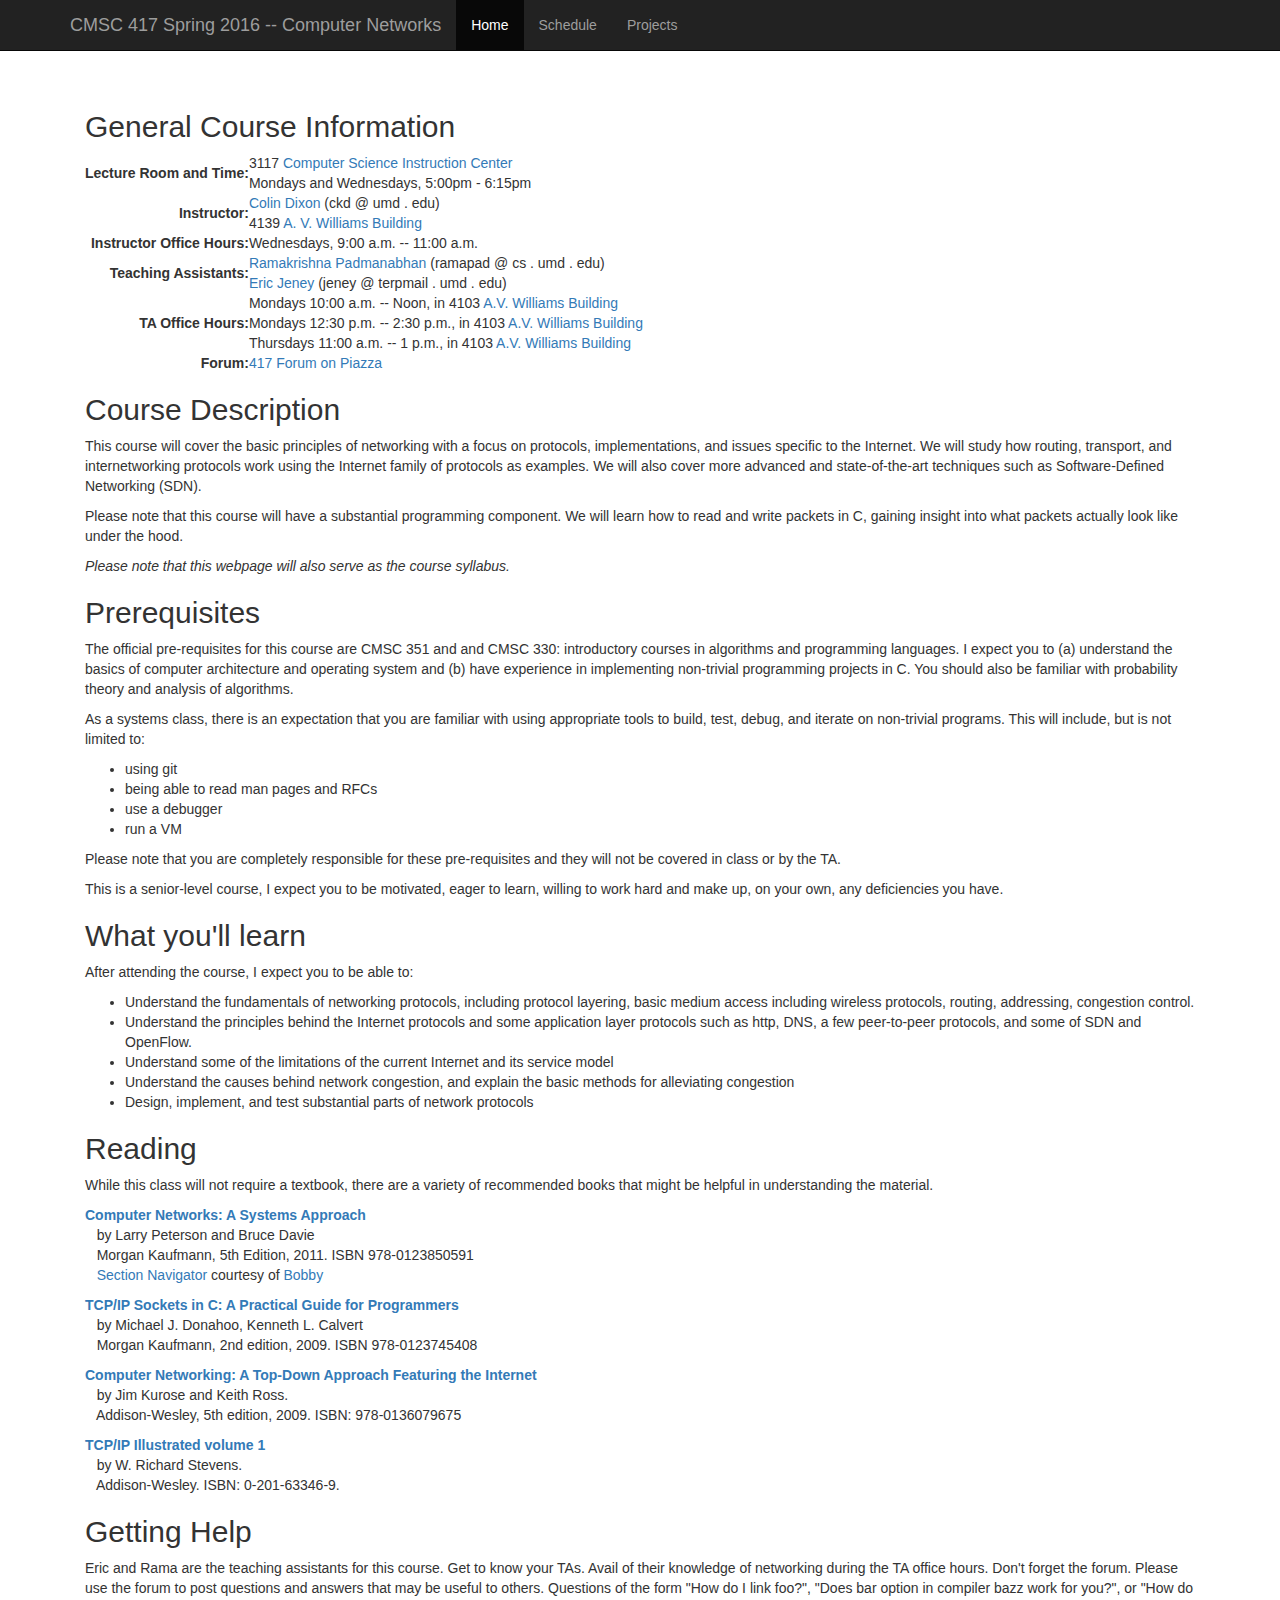
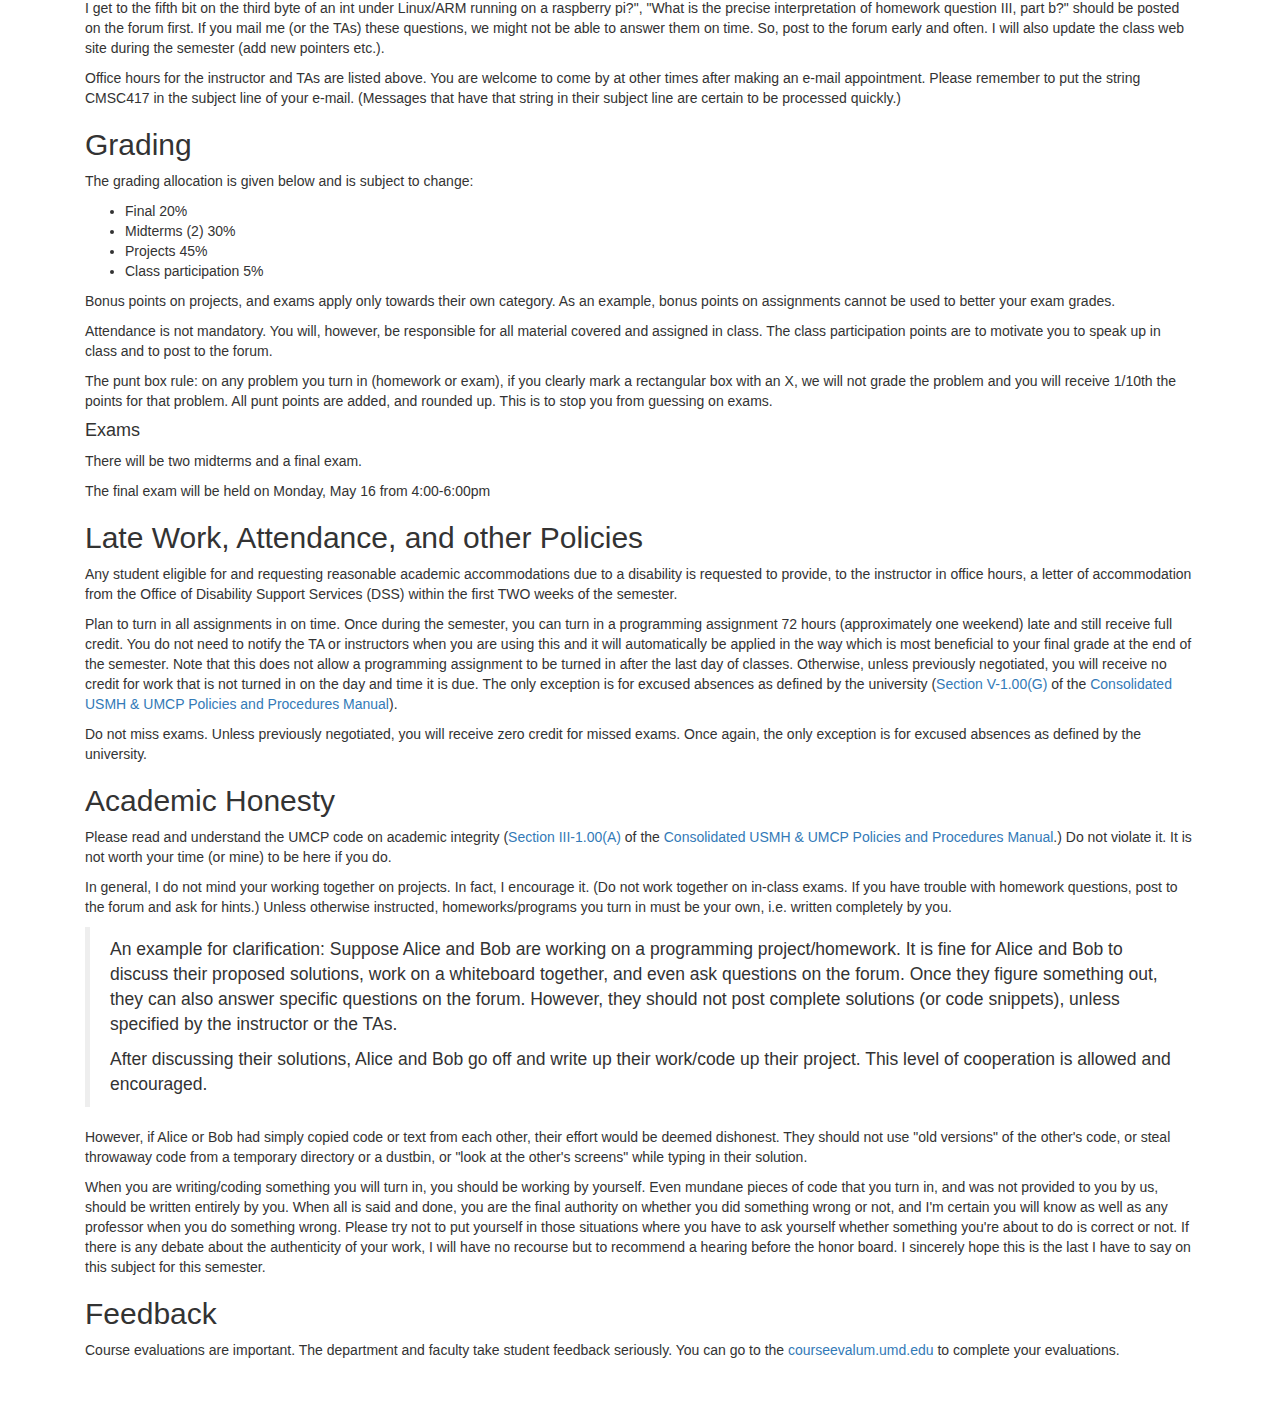
<file: index.html>
<!DOCTYPE html>
<html lang="en">
	<head>
		<meta charset="utf-8">
		<meta http-equiv="X-UA-Compatible" content="IE=edge">
		<meta name="viewport" content="width=device-width, initial-scale=1">
		<!-- The above 3 meta tags *must* come first in the head; any other head content must come *after* these tags -->

		<title>CMSC417 Spring 2016</title>

		<!-- Bootstrap core CSS -->
		<link href="./css/bootstrap.min.css" rel="stylesheet">
		<!-- IE10 viewport hack for Surface/desktop Windows 8 bug -->
		<!-- <link href="./css/ie10-viewport-bug-workaround.css" rel="stylesheet"> -->
		<!-- Custom styles for this template -->
		<link href="cmsc417.css" rel="stylesheet">

		<!-- HTML5 shim and Respond.js for IE8 support of HTML5 elements and media queries -->
		<!--[if lt IE 9]>
			<script src="https://oss.maxcdn.com/html5shiv/3.7.2/html5shiv.min.js"></script>
			<script src="https://oss.maxcdn.com/respond/1.4.2/respond.min.js"></script>
		<![endif]-->
	</head>

	<body>

		<nav class="navbar navbar-inverse navbar-fixed-top">
			<div class="container">
				<div class="navbar-header">
					<button type="button" class="navbar-toggle collapsed" data-toggle="collapse" data-target="#navbar" aria-expanded="false" aria-controls="navbar">
						<span class="sr-only">Toggle navigation</span>
						<span class="icon-bar"></span>
						<span class="icon-bar"></span>
						<span class="icon-bar"></span>
					</button>
					<a class="navbar-brand" href="index.html">CMSC 417 Spring 2016 -- Computer Networks</a>
				</div>
				<div id="navbar" class="collapse navbar-collapse">
					<ul class="nav navbar-nav">
						<li class="active"><a href="index.html">Home</a></li>
						<li><a href="schedule.html">Schedule</a></li>
						<li><a href="projects.html">Projects</a></li>
					</ul>
				</div><!--/.nav-collapse -->
			</div>
		</nav>


		<div class="container">
			<div class="cmsc417">


				<h2>
					General Course Information
				</h2>
				<table>
					<tr>
						<td style="text-align: right"><b>Lecture Room and Time:</b></td>
						<td>
							3117 <a href="http://www.inform.umd.edu/CampusInfo/Facilities/Buildings/CSI/">Computer Science Instruction Center</a><br/>
							Mondays and Wednesdays, 5:00pm - 6:15pm
						</td>
					</tr>

					<tr>
						<td style="text-align: right"><b>Instructor:</b></td>
						<td>
							<a href="http://colindixon.com/">Colin Dixon</a> (ckd @ umd . edu)<br>
							4139 <a href="http://www.inform.umd.edu/CampusInfo/Facilities/Buildings/AVW">A. V. Williams Building</a>
						</td>
					</tr>

					<tr>
						<td style="text-align: right"><b>Instructor Office Hours:</b></td>
						<td>Wednesdays, 9:00 a.m. -- 11:00 a.m.</td>
					</tr>

					<tr>
						<td style="text-align: right"><b>Teaching Assistants:</b></td>
						<td>
							<a href="http://www.cs.umd.edu/~ramapad">Ramakrishna Padmanabhan</a>	(ramapad @ cs . umd . edu)<br/>
							<a href="http://ericjeney.com">Eric Jeney</a> (jeney @ terpmail . umd . edu)
						</td>
					</tr>

					<tr>
						<td style="text-align: right"><b>TA Office Hours:</b></td>
						<td>
							Mondays 10:00 a.m. -- Noon, in 4103	 <a href="http://www.inform.umd.edu/CampusInfo/Facilities/Buildings/AVW">A.V. Williams Building</a><br/>
							Mondays 12:30 p.m. -- 2:30 p.m., in 4103	<a href="http://www.inform.umd.edu/CampusInfo/Facilities/Buildings/AVW">A.V. Williams Building</a><br/>
							Thursdays 11:00 a.m. -- 1 p.m., in 4103	 <a href="http://www.inform.umd.edu/CampusInfo/Facilities/Buildings/AVW">A.V. Williams Building</a>
						</td>
					</tr>

					<tr>
						<td style="text-align: right"><b>Forum:</b></td>
						<td><a href="https://piazza.com/class/ije0pijfqvb5g0">417 Forum on Piazza</a></td>
					</tr>
				</table>


				<h2>
					Course Description
				</h2>
				<p>This course will cover the basic principles of networking with a focus on protocols, implementations, and issues specific to the Internet. We will study how routing, transport, and internetworking protocols work using the Internet family of protocols as examples. We will also cover more advanced and state-of-the-art techniques such as Software-Defined Networking (SDN).</p>
				<p>Please note that this course will have a substantial programming component. We will learn how to read and write packets in C, gaining insight into what packets actually look like under the hood.</p>
				<p><i>Please note that this webpage will also serve as the course syllabus.</i></p>


				<h2>
					Prerequisites
				</h2>
				<p>The official pre-requisites for this course are CMSC 351 and and CMSC 330: introductory courses in algorithms and programming languages. I expect you to (a) understand the basics of computer architecture and operating system and (b) have experience in implementing non-trivial programming projects in C. You should also be familiar with probability theory and analysis of algorithms.</p>
				<p>As a systems class, there is an expectation that you are familiar with using appropriate tools to build, test, debug, and iterate on non-trivial programs. This will include, but is not limited to:</p>
				<ul>
					<li> using git
					<li> being able to read man pages and RFCs
					<li> use a debugger
					<li> run a VM
				</ul>
				<p>Please note that you are completely responsible for these pre-requisites and they will not be covered in class or by the TA.</p>
				<p>This is a senior-level course, I expect you to be motivated, eager to learn, willing to work hard and make up, on your own, any deficiencies you have.</p>


				<h2>What you'll learn</h2>
				<p>After attending the course, I expect you to be able to:<p>
				<ul>
					<li> Understand the fundamentals of networking protocols, including protocol layering, basic medium access including wireless protocols, routing, addressing, congestion control.
					<li> Understand the principles behind the Internet protocols and some application layer protocols such as http, DNS, a few peer-to-peer protocols, and some of SDN and OpenFlow.
					<li> Understand some of the limitations of the current Internet and its service model
					<li> Understand the causes behind network congestion, and explain the basic methods for alleviating congestion
					<li> Design, implement, and test substantial parts of network protocols
				</ul>


				<h2>
					Reading
				</h2>
				<p>While this class will not require a textbook, there are a variety of recommended books that might be helpful in understanding the material.</p>
				<p><b><a href="http://mkp.com/computer-networks">
				Computer Networks: A Systems Approach</a></b>
					<br>&nbsp;&nbsp; by Larry Peterson and Bruce Davie
					<br>&nbsp;&nbsp; Morgan Kaufmann, 5th Edition, 2011. ISBN 978-0123850591
					<br>&nbsp;&nbsp; <a href="pdf/peterson-davie-chapters.pdf">Section Navigator</a> courtesy of <a href="https://www.cs.umd.edu/~bobby/">Bobby</a>
				</p>
				<p><b><a href="http://cs.baylor.edu/~donahoo/practical/CSockets/">
				TCP/IP Sockets in C: A Practical Guide for Programmers
					</a></b>
					<br>&nbsp;&nbsp; by Michael J. Donahoo, Kenneth L. Calvert
					<br>&nbsp;&nbsp; Morgan Kaufmann,	 2nd edition, 2009. ISBN 978-0123745408
				</p>
				<p><b><a href="http://www.pearsonhighered.com/educator/academic/product/0,3110,0136079679,00.html">
				Computer Networking: A Top-Down Approach Featuring the Internet
					</a></b>
					<br>&nbsp;&nbsp; by Jim Kurose and Keith Ross.
					<br>&nbsp;&nbsp; Addison-Wesley, 5th edition, 2009. ISBN: 978-0136079675
				</p>
				<p><b><a href="http://www.pearsonhighered.com/educator/product/TCPIP-Illustrated-Volume-1-The-Protocols/9780321336316.page">
				TCP/IP Illustrated volume 1
					</a></b>
					<br>&nbsp;&nbsp; by W. Richard Stevens.
					<br>&nbsp;&nbsp; Addison-Wesley. ISBN: 0-201-63346-9.
				</p>


				<h2>Getting Help</h2>
				<p>Eric and Rama are the teaching assistants for this course. Get to know your TAs. Avail of their knowledge of networking during the TA office hours. Don't forget the forum. Please use the forum to post questions and answers that may be useful to others. Questions of the form "How do I link foo?", "Does bar option in compiler bazz work for you?", or "How do I get to the fifth bit on the third byte of an int under Linux/ARM running on a raspberry pi?", "What is the precise interpretation of homework question III, part b?" should be posted on the forum first. If you mail me (or the TAs) these questions, we might not be able to answer them on time. So, post to the forum early and often. I will also update the class web site during the semester (add new pointers etc.).</p>

				<p>Office hours for the instructor and TAs are listed above. You are welcome to come by at other times after making an e-mail appointment. Please remember to put the string CMSC417 in the subject line of your e-mail. (Messages that have that string in their subject line are certain to be processed quickly.)</p>


				<h2>Grading</h2>
				<p>The grading allocation is given below and is subject to change:</p>
				<ul>
					<li> Final 20%
					<li> Midterms (2) 30%
					<li> Projects 45%
					<li> Class participation 5%
				</ul>
				<p>Bonus points on projects, and exams apply only towards their own category. As an example, bonus points on assignments cannot be used to better your exam grades.</p>
				<p>Attendance is not mandatory. You will, however, be responsible for all material covered and assigned in class. The class participation points are to motivate you to speak up in class and to post to the forum.</p>
				<p>The punt box rule: on any problem you turn in (homework or exam), if you clearly mark a rectangular box with an X, we will not grade the problem and you will receive 1/10th the points for that problem. All punt points are added, and rounded up. This is to stop you from guessing on exams.</p>
				<h4>Exams</h4>
				<p>There will be two midterms and a final exam.<p>
				<p>The final exam will be held on Monday, May 16 from 4:00-6:00pm</p>


				<h2>Late Work, Attendance, and other Policies</h2>
				<p>Any student eligible for and requesting reasonable academic accommodations due to a disability is requested to provide, to the instructor in office hours, a letter of accommodation from the Office of Disability Support Services (DSS) within the first TWO weeks of the semester.</p>
				<p>Plan to turn in all assignments in on time. Once during the semester, you can turn in a programming assignment 72 hours (approximately one weekend) late and still receive full credit. You do not need to notify the TA or instructors when you are using this and it will automatically be applied in the way which is most beneficial to your final grade at the end of the semester. Note that this does not allow a programming assignment to be turned in after the last day of classes. Otherwise, unless previously negotiated, you will receive no credit for work that is not turned in on the day and time it is due. The only exception is for excused absences as defined by the university (<a href="http://www.president.umd.edu/policies/2014-V-100g.html">Section V-1.00(G)</a> of the <a href="http://www.president.umd.edu/policies/">Consolidated USMH &amp; UMCP Policies and Procedures Manual</a>).</p>
				<p>Do not miss exams. Unless previously negotiated, you will receive zero credit for missed exams. Once again, the only exception is for excused absences as defined by the university.</p>


				<h2>Academic Honesty</h2>
				<p>Please read and understand the UMCP code on academic integrity (<a href="http://www.president.umd.edu/policies/iii100a.html">Section III-1.00(A)</a> of the <a href="http://www.president.umd.edu/policies/">Consolidated USMH &amp; UMCP Policies and Procedures Manual</a>.) Do not violate it. It is not worth your time (or mine) to be here if you do.</p>
				<p>In general, I do not mind your working together on projects. In fact, I encourage it. (Do not work together on in-class exams. If you have trouble with homework questions, post to the forum and ask for hints.) Unless otherwise instructed, homeworks/programs you turn in must be your own, i.e. written completely by you.</p>
				<blockquote>
					<p>An example for clarification: Suppose Alice and Bob are working on a programming project/homework. It is fine for Alice and Bob to discuss their proposed solutions, work on a whiteboard together, and even ask questions on the forum. Once they figure something out, they can also answer specific questions on the forum. However, they should not post complete solutions (or code snippets), unless specified by the instructor or the TAs.</p>
					<p>After discussing their solutions, Alice and Bob go off and write up their work/code up their project. This level of cooperation is allowed and encouraged.</p>
				</blockquote>
				<p>However, if Alice or Bob had simply copied code or text from each other, their effort would be deemed dishonest. They should not use "old versions" of the other's code, or steal throwaway code from a temporary directory or a dustbin, or "look at the other's screens" while typing in their solution.</p>
				<p>When you are writing/coding something you will turn in, you should be working by yourself. Even mundane pieces of code that you turn in, and was not provided to you by us, should be written entirely by you. When all is said and done, you are the final authority on whether you did something wrong or not, and I'm certain you will know as well as any professor when you do something wrong. Please try not to put yourself in those situations where you have to ask yourself whether something you're about to do is correct or not. If there is any debate about the authenticity of your work, I will have no recourse but to recommend a hearing before the honor board. I sincerely hope this is the last I have to say on this subject for this semester.</p>


				<h2>Feedback</h2>
				<p>Course evaluations are important. The department and faculty take student feedback seriously. You can go to the <a href="https://courseevalum.umd.edu/">courseevalum.umd.edu</a> to complete your evaluations.</p>


				<!-- <a -->
				<!--		href="http://www.cs.umd.edu/class/fall2015/cmsc417-0201/public/nav.pdf"> -->
				<!-- Section Navigator (from Fall 2012, Peterson and Davie, 5th Ed)</a><br> -->

				<!-- <a -->
				<!--		href="http://www.cs.umd.edu/class/fall2015/cmsc417-0201/public/417-exams.tar.gz">Old Exams</a><br> -->

			</div>
		</div><!-- /.container -->


		<!-- Bootstrap core JavaScript
		================================================== -->
		<!-- Placed at the end of the document so the pages load faster -->
		<script src="https://ajax.googleapis.com/ajax/libs/jquery/1.11.3/jquery.min.js"></script>
		<script>window.jQuery || document.write('<script src="../../assets/js/vendor/jquery.min.js"><\/script>')</script>
		<script src="./js/bootstrap.min.js"></script>
		<!-- IE10 viewport hack for Surface/desktop Windows 8 bug -->
		<!-- <script src="../../assets/js/ie10-viewport-bug-workaround.js"></script> -->

	</body>
</html>
</file>
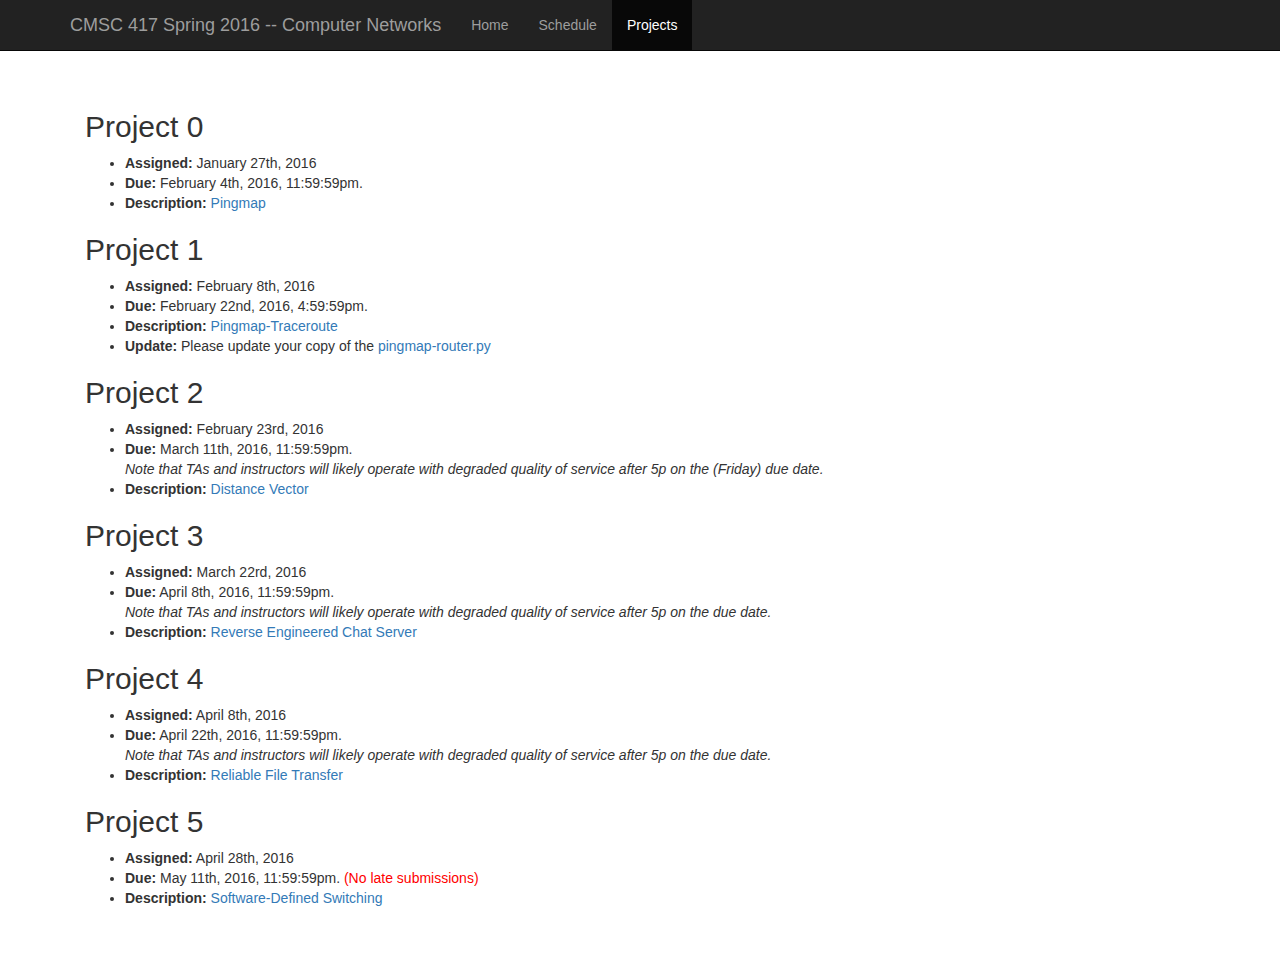
<file: projects.html>
<!DOCTYPE html>
<html lang="en">
	<head>
		<meta charset="utf-8">
		<meta http-equiv="X-UA-Compatible" content="IE=edge">
		<meta name="viewport" content="width=device-width, initial-scale=1">
		<!-- The above 3 meta tags *must* come first in the head; any other head content must come *after* these tags -->

		<title>CMSC417 Spring 2016: Projects</title>

		<!-- Bootstrap core CSS -->
		<link href="./css/bootstrap.min.css" rel="stylesheet">
		<!-- IE10 viewport hack for Surface/desktop Windows 8 bug -->
		<!-- <link href="./css/ie10-viewport-bug-workaround.css" rel="stylesheet"> -->
		<!-- Custom styles for this template -->
		<link href="cmsc417.css" rel="stylesheet">

		<!-- HTML5 shim and Respond.js for IE8 support of HTML5 elements and media queries -->
		<!--[if lt IE 9]>
			<script src="https://oss.maxcdn.com/html5shiv/3.7.2/html5shiv.min.js"></script>
			<script src="https://oss.maxcdn.com/respond/1.4.2/respond.min.js"></script>
		<![endif]-->
	</head>

	<body>

		<nav class="navbar navbar-inverse navbar-fixed-top">
			<div class="container">
				<div class="navbar-header">
					<button type="button" class="navbar-toggle collapsed" data-toggle="collapse" data-target="#navbar" aria-expanded="false" aria-controls="navbar">
						<span class="sr-only">Toggle navigation</span>
						<span class="icon-bar"></span>
						<span class="icon-bar"></span>
						<span class="icon-bar"></span>
					</button>
					<a class="navbar-brand" href="index.html">CMSC 417 Spring 2016 -- Computer Networks</a>
				</div>
				<div id="navbar" class="collapse navbar-collapse">
					<ul class="nav navbar-nav">
						<li><a href="index.html">Home</a></li>
						<li><a href="schedule.html">Schedule</a></li>
						<li class="active"><a href="projects.html">Projects</a></li>
					</ul>
				</div><!--/.nav-collapse -->
			</div>
		</nav>


		<div class="container">
			<div class="cmsc417">


				<h2>Project 0</h2>
				<ul>
					<li> <b>Assigned:</b> January 27th, 2016
					<li> <b>Due:</b> February 4th, 2016, 11:59:59pm.
					<li> <b>Description:</b> <a href="projects/project0-pingmap.pdf">Pingmap</a>
				</ul>


				<h2>Project 1</h2>
				<ul>
					<li> <b>Assigned:</b> February 8th, 2016
					<li> <b>Due:</b> February 22nd, 2016, 4:59:59pm.
					<li> <b>Description:</b> <a href="projects/project1-pingmap-traceroute.pdf">Pingmap-Traceroute</a>
					<li> <b>Update:</b> Please update your copy of the <a href="projects/pingmap-router.py" target="_blank" download>pingmap-router.py</a></li>
				</ul>

				<h2>Project 2</h2>
				<ul>
					<li> <b>Assigned:</b> February 23rd, 2016
					<li> <b>Due:</b> March 11th, 2016, 11:59:59pm.<br/>
						               <i>Note that TAs and instructors will likely operate with degraded quality of service after 5p on the (Friday) due date.</i>
					<li> <b>Description:</b> <a href="projects/project2-dv.pdf">Distance Vector</a>
				</ul>

				<h2>Project 3</h2>
				<ul>
					<li> <b>Assigned:</b> March 22rd, 2016
					<li> <b>Due:</b> April 8th, 2016, 11:59:59pm.<br/>
						               <i>Note that TAs and instructors will likely operate with degraded quality of service after 5p on the due date.</i>
					<li> <b>Description:</b> <a href="projects/project3-chat.pdf">Reverse Engineered Chat Server</a>
				</ul>

				<h2>Project 4</h2>
				<ul>
					<li> <b>Assigned:</b> April 8th, 2016
					<li> <b>Due:</b> April 22th, 2016, 11:59:59pm.<br/>
						               <i>Note that TAs and instructors will likely operate with degraded quality of service after 5p on the due date.</i>
					<li> <b>Description:</b> <a href="projects/project4-reliable.pdf">Reliable File Transfer</a>
				</ul>

				<h2>Project 5</h2>
				<ul>
					<li> <b>Assigned:</b> April 28th, 2016
					<li> <b>Due:</b> May 11th, 2016, 11:59:59pm. <font color="red">(No late submissions)</font><br/>
					<li> <b>Description:</b> <a href="projects/project5-sdn.pdf">Software-Defined Switching</a>
				</ul>
			</div>
		</div><!-- /.container -->


		<!-- Bootstrap core JavaScript
		================================================== -->
		<!-- Placed at the end of the document so the pages load faster -->
		<script src="https://ajax.googleapis.com/ajax/libs/jquery/1.11.3/jquery.min.js"></script>
		<script>window.jQuery || document.write('<script src="../../assets/js/vendor/jquery.min.js"><\/script>')</script>
		<script src="./js/bootstrap.min.js"></script>
		<!-- IE10 viewport hack for Surface/desktop Windows 8 bug -->
		<!-- <script src="../../assets/js/ie10-viewport-bug-workaround.js"></script> -->

	</body>
</html>
</file>
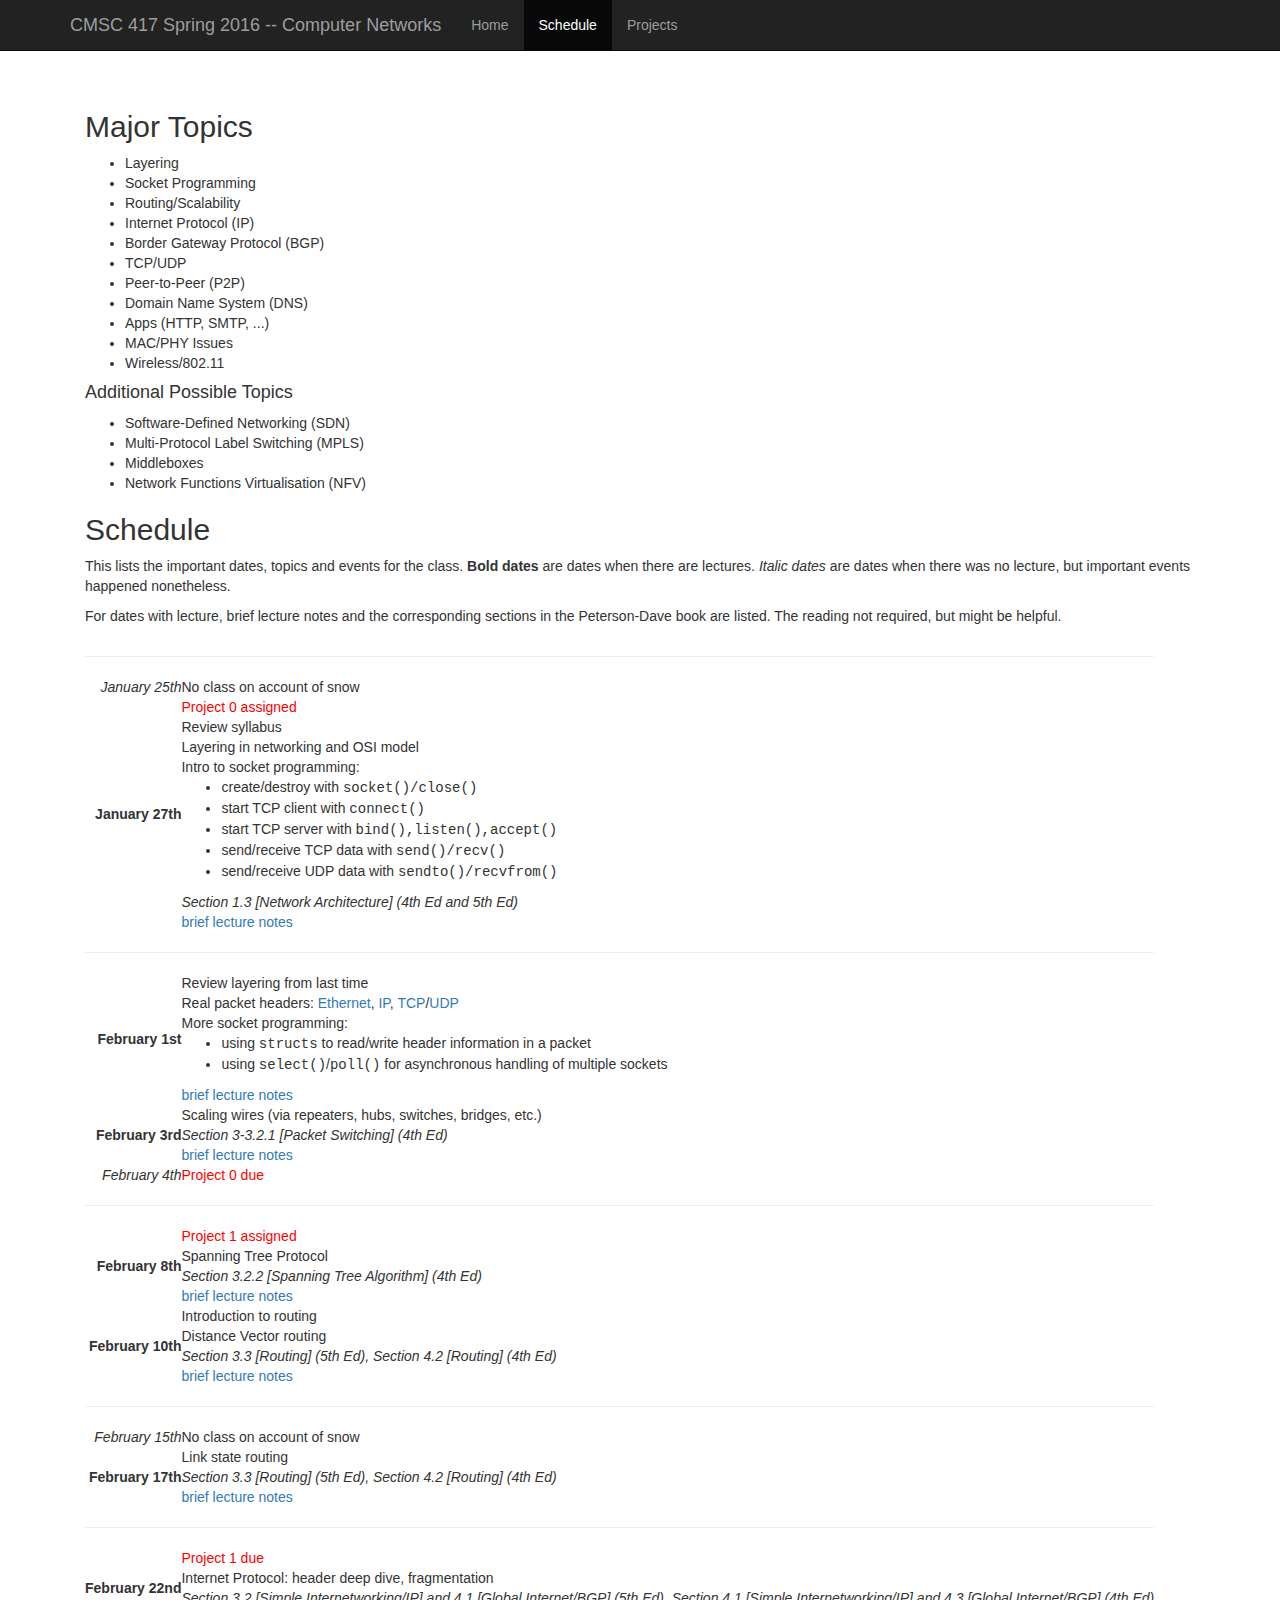
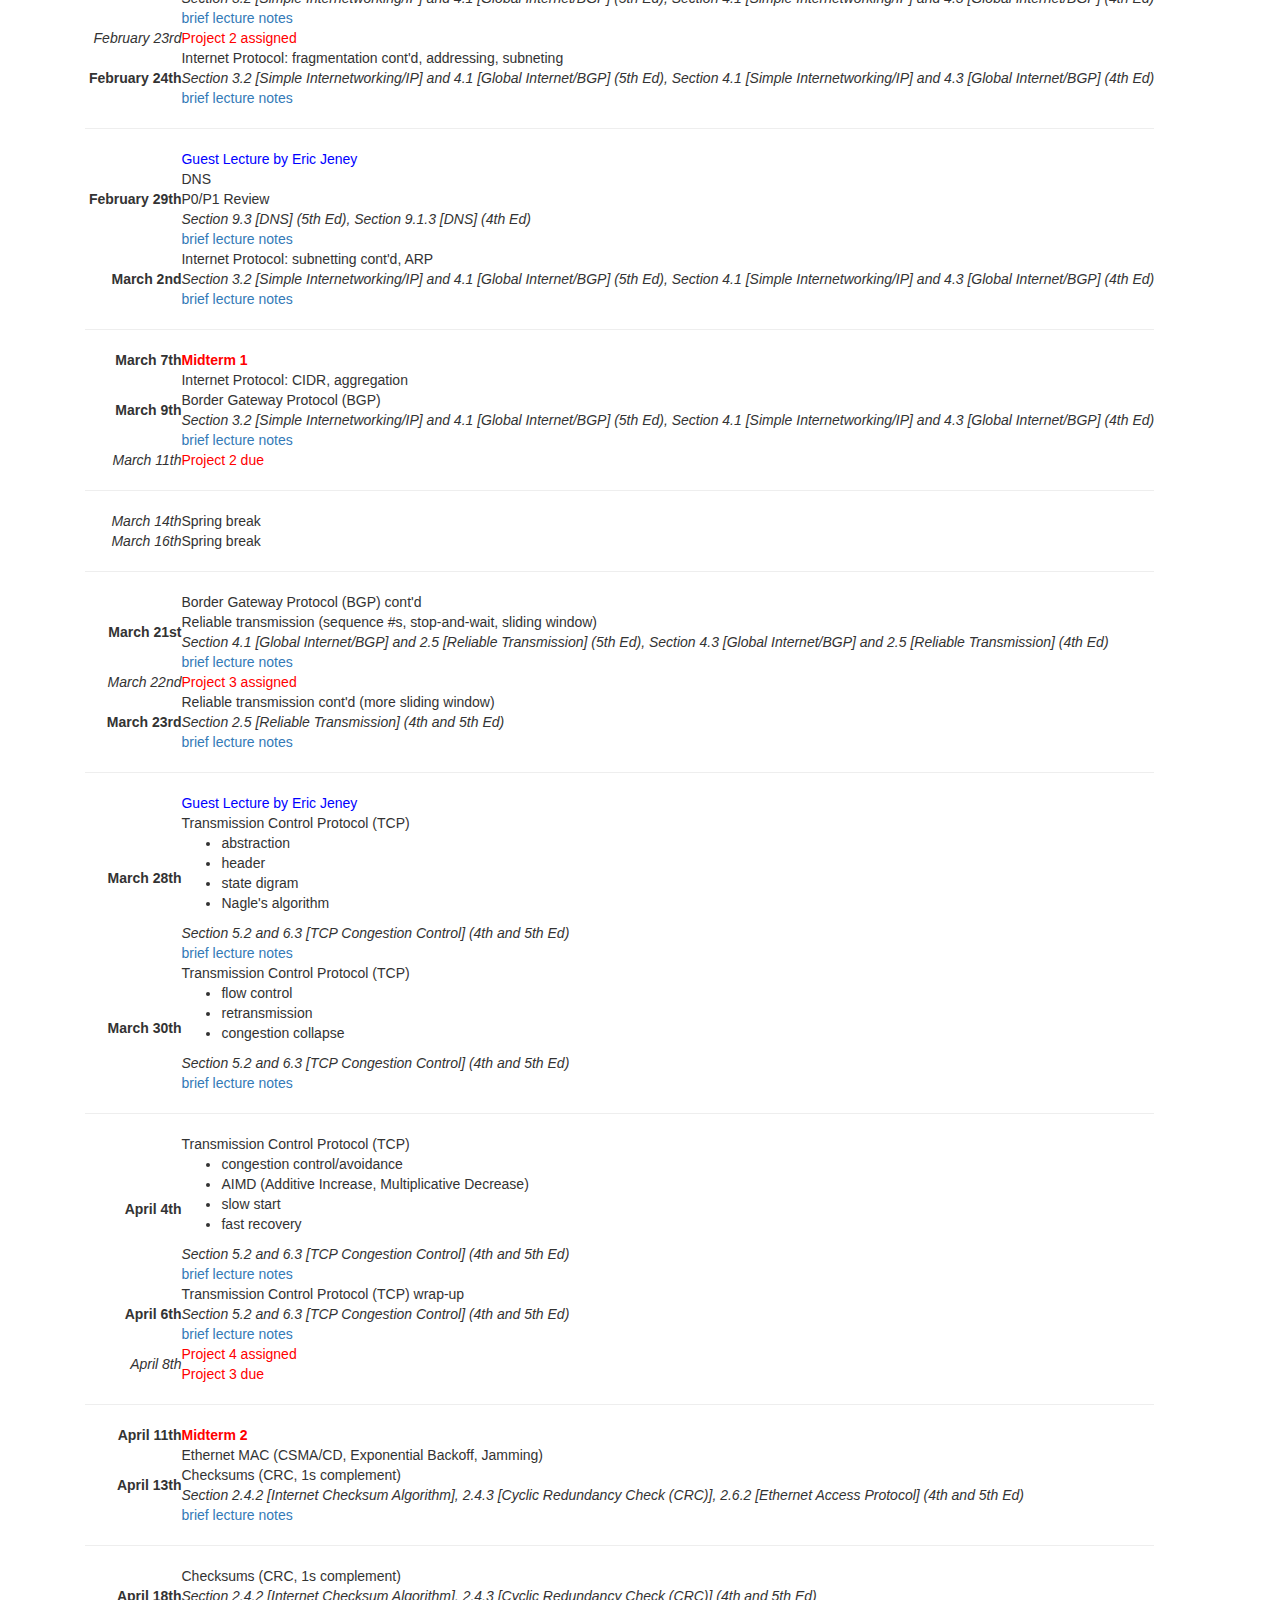
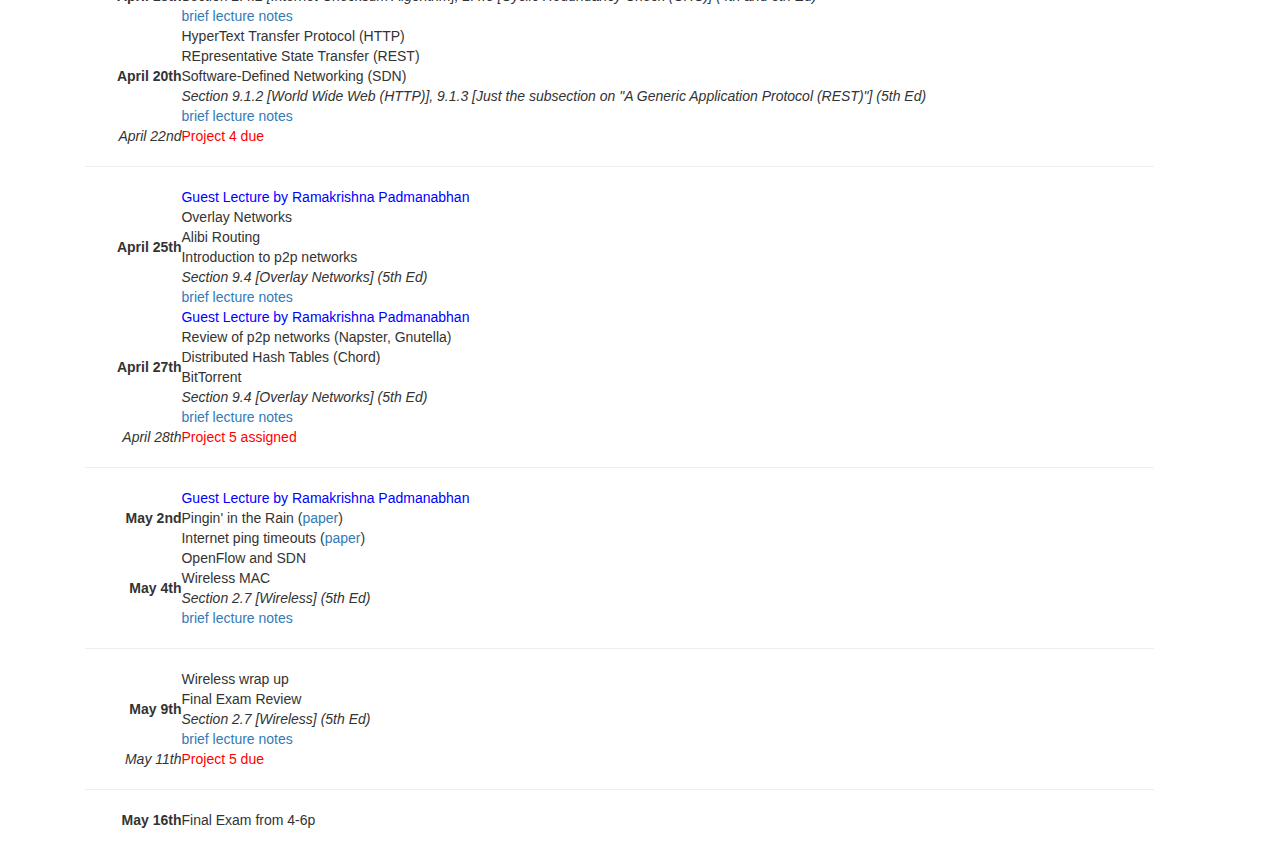
<file: schedule.html>
<!DOCTYPE html>
<html lang="en">
	<head>
		<meta charset="utf-8">
		<meta http-equiv="X-UA-Compatible" content="IE=edge">
		<meta name="viewport" content="width=device-width, initial-scale=1">
		<!-- The above 3 meta tags *must* come first in the head; any other head content must come *after* these tags -->

		<title>CMSC417 Spring 2016: Schedule</title>

		<!-- Bootstrap core CSS -->
		<link href="./css/bootstrap.min.css" rel="stylesheet">
		<!-- IE10 viewport hack for Surface/desktop Windows 8 bug -->
		<!-- <link href="./css/ie10-viewport-bug-workaround.css" rel="stylesheet"> -->
		<!-- Custom styles for this template -->
		<link href="cmsc417.css" rel="stylesheet">

		<!-- HTML5 shim and Respond.js for IE8 support of HTML5 elements and media queries -->
		<!--[if lt IE 9]>
			<script src="https://oss.maxcdn.com/html5shiv/3.7.2/html5shiv.min.js"></script>
			<script src="https://oss.maxcdn.com/respond/1.4.2/respond.min.js"></script>
		<![endif]-->
	</head>

	<body>

		<nav class="navbar navbar-inverse navbar-fixed-top">
			<div class="container">
				<div class="navbar-header">
					<button type="button" class="navbar-toggle collapsed" data-toggle="collapse" data-target="#navbar" aria-expanded="false" aria-controls="navbar">
						<span class="sr-only">Toggle navigation</span>
						<span class="icon-bar"></span>
						<span class="icon-bar"></span>
						<span class="icon-bar"></span>
					</button>
					<a class="navbar-brand" href="index.html">CMSC 417 Spring 2016 -- Computer Networks</a>
				</div>
				<div id="navbar" class="collapse navbar-collapse">
					<ul class="nav navbar-nav">
						<li><a href="index.html">Home</a></li>
						<li class="active"><a href="schedule.html">Schedule</a></li>
						<li><a href="projects.html">Projects</a></li>
					</ul>
				</div><!--/.nav-collapse -->
			</div>
		</nav>


		<div class="container">
			<div class="cmsc417">


				<h2>Major Topics</h2>
				<ul>
					<li> Layering
					<li> Socket Programming
					<li> Routing/Scalability
					<li> Internet Protocol (IP)
					<li> Border Gateway Protocol (BGP)
					<li> TCP/UDP
					<li> Peer-to-Peer (P2P)
					<li> Domain Name System (DNS)
					<li> Apps (HTTP, SMTP, ...)
					<li> MAC/PHY Issues
					<li> Wireless/802.11
				</ul>
				<h4>Additional Possible Topics</h4>
				<ul>
					<li> Software-Defined Networking (SDN)
					<li> Multi-Protocol Label Switching (MPLS)
					<li> Middleboxes
					<li> Network Functions Virtualisation (NFV)
				</ul>


				<h2>Schedule</h2>
				<p>This lists the important dates, topics and events for the class. <b>Bold dates</b> are dates when there are lectures. <i>Italic dates</i> are dates when there was no lecture, but important events happened nonetheless.</p>

				<p>For dates with lecture, brief lecture notes and the corresponding sections in the Peterson-Dave book are listed. The reading not required, but might be helpful.</p>

				<table>
					<tr><td colspan="2"><hr></td></tr>
					<tr>
						<td style="text-align: right"><i>January 25th</i></td>
						<td>
							No class on account of snow
						</td>
					</tr>
					<tr>
						<td style="text-align: right"><b>January 27th</b></td>
						<td>
							<font color="red">Project 0 assigned</font><br>
							Review syllabus<br>
							Layering in networking and OSI model</br>
							Intro to socket programming:
							<ul>
								<li> create/destroy with <tt>socket()/close()</tt>
								<li> start TCP client with <tt>connect()</tt>
								<li> start TCP server with <tt>bind(),listen(),accept()</tt>
								<li> send/receive TCP data with <tt>send()/recv()</tt>
								<li> send/receive UDP data with <tt>sendto()/recvfrom()</tt>
							</ul>
							<i>Section 1.3 [Network Architecture] (4th Ed and 5th Ed)</i><br/>
							<a href="pdf/cmsc417-lecture01-2016-01-27.pdf">brief lecture notes</a>
						</td>
					</tr>
					<tr><td colspan="2"><hr></td></tr>

					<tr>
						<td style="text-align: right"><b>February 1st</b></td>
						<td>
							Review layering from last time<br/>
							Real packet headers: <a href="https://en.wikipedia.org/wiki/Ethernet_frame#Structure">Ethernet</a>, <a href="https://en.wikipedia.org/wiki/IPv4#Packet_structure">IP</a>, <a href="https://en.wikipedia.org/wiki/Transmission_Control_Protocol#TCP_segment_structure">TCP</a>/<a href="https://en.wikipedia.org/wiki/User_Datagram_Protocol#Packet_structure">UDP</a></br>
							More socket programming:
							<ul>
								<li> using <tt>structs</tt> to read/write header information in a packet
								<li> using <tt>select()</tt>/<tt>poll()</tt> for asynchronous handling of multiple sockets
							</ul>
							<a href="pdf/cmsc417-lecture02-2016-02-01.pdf">brief lecture notes</a>
						</td>
					</tr>
					<tr>
						<td style="text-align: right"><b>February 3rd</b></td>
						<td>
							Scaling wires (via repeaters, hubs, switches, bridges, etc.)<br/>
							<i>Section 3-3.2.1 [Packet Switching] (4th Ed)</i><br/>
							<a href="pdf/cmsc417-lecture03-2016-02-03.pdf">brief lecture notes</a>
						</td>
					</tr>
					<tr>
						<td style="text-align: right"><i>February 4th</b></td>
						<td>
							<font color="red">Project 0 due<font>
						</td>
					</tr>
					<tr><td colspan="2"><hr></td></tr>

					<tr>
						<td style="text-align: right"><b>February 8th</b></td>
						<td>
							<font color="red">Project 1 assigned</font><br>
							Spanning Tree Protocol<br/>
							<i>Section 3.2.2 [Spanning Tree Algorithm] (4th Ed)</i><br/>
							<a href="pdf/cmsc417-lecture04-2016-02-08.pdf">brief lecture notes</a>
						</td>
					</tr>
					<tr>
						<td style="text-align: right"><b>February 10th</b></td>
						<td>
							Introduction to routing<br/>
							Distance Vector routing<br/>
							<i>Section 3.3 [Routing] (5th Ed), Section 4.2 [Routing] (4th Ed)</i><br/>
							<a href="pdf/cmsc417-lecture05-2016-02-10.pdf">brief lecture notes</a>
						</td>
					</tr>
					<tr><td colspan="2"><hr></td></tr>

					<tr>
						<td style="text-align: right"><i>February 15th</i></td>
						<td>
							No class on account of snow
						</td>
					</tr>
					<tr>
						<td style="text-align: right"><b>February 17th</b></td>
						<td>
							Link state routing</br>
							<i>Section 3.3 [Routing] (5th Ed), Section 4.2 [Routing] (4th Ed)</i><br/>
							<a href="pdf/cmsc417-lecture06-2016-02-17.pdf">brief lecture notes</a>
						</td>
					</tr>
					<tr><td colspan="2"><hr></td></tr>

					<tr>
						<td style="text-align: right"><b>February 22nd</b></td>
						<td>
							<font color="red">Project 1 due</font><br>
							Internet Protocol: header deep dive, fragmentation<br/>
							<i>Section 3.2 [Simple Internetworking/IP] and 4.1 [Global Internet/BGP] (5th Ed), Section 4.1 [Simple Internetworking/IP] and 4.3 [Global Internet/BGP] (4th Ed)</i><br/>
							<a href="pdf/cmsc417-lecture07-2016-02-22.pdf">brief lecture notes</a>
						</td>
					</tr>
					<tr>
						<td style="text-align: right"><i>February 23rd</i></td>
						<td>
							<font color="red">Project 2 assigned</font>
						</td>
					</tr>
					<tr>
						<td style="text-align: right"><b>February 24th</b></td>
						<td>
							Internet Protocol: fragmentation cont'd, addressing, subneting<br/>
							<i>Section 3.2 [Simple Internetworking/IP] and 4.1 [Global Internet/BGP] (5th Ed), Section 4.1 [Simple Internetworking/IP] and 4.3 [Global Internet/BGP] (4th Ed)</i><br/>
							<a href="pdf/cmsc417-lecture08-2016-02-24.pdf">brief lecture notes</a>
						</td>
					</tr>
					<tr><td colspan="2"><hr></td></tr>

					<tr>
						<td style="text-align: right"><b>February 29th</b></td>
						<td>
							<font color="blue">Guest Lecture by Eric Jeney</font><br/>
							DNS<br/>
							P0/P1 Review<br/>
							<i>Section 9.3 [DNS] (5th Ed), Section 9.1.3 [DNS] (4th Ed)</i><br/>
							<a href="pdf/cmsc417-lecture09-2016-02-29.pdf">brief lecture notes</a>
						</td>
					</tr>
					<tr>
						<td style="text-align: right"><b>March 2nd</b></td>
						<td>
							Internet Protocol: subnetting cont'd, ARP<br/>
							<i>Section 3.2 [Simple Internetworking/IP] and 4.1 [Global Internet/BGP] (5th Ed), Section 4.1 [Simple Internetworking/IP] and 4.3 [Global Internet/BGP] (4th Ed)</i><br/>
							<a href="pdf/cmsc417-lecture10-2016-03-02.pdf">brief lecture notes</a>
						</td>
					</tr>
					<tr><td colspan="2"><hr></td></tr>

					<tr>
						<td style="text-align: right"><b>March 7th</b></td>
						<td>
							<font color="red"><b>Midterm 1</b></font>
						</td>
					</tr>
					<tr>
						<td style="text-align: right"><b>March 9th</b></td>
						<td>
							Internet Protocol: CIDR, aggregation<br/>
							Border Gateway Protocol (BGP)<br/>
							<i>Section 3.2 [Simple Internetworking/IP] and 4.1 [Global Internet/BGP]  (5th Ed), Section 4.1 [Simple Internetworking/IP] and 4.3 [Global Internet/BGP]  (4th Ed)</i><br/>
							<a href="pdf/cmsc417-lecture11-2016-03-09.pdf">brief lecture notes</a>
						</td>
					</tr>
					<tr>
						<td style="text-align: right"><i>March 11th</i></td>
						<td>
							<font color="red">Project 2 due</font>
						</td>
					</tr>
					<tr><td colspan="2"><hr></td></tr>

					<tr>
						<td style="text-align: right"><i>March 14th</i></td>
						<td>
							Spring break
						</td>
					</tr>
					<tr>
						<td style="text-align: right"><i>March 16th</i></td>
						<td>
							Spring break
						</td>
					</tr>
					<tr><td colspan="2"><hr></td></tr>

					<tr>
						<td style="text-align: right"><b>March 21st</b></td>
						<td>
							Border Gateway Protocol (BGP) cont'd<br/>
							Reliable transmission (sequence #s, stop-and-wait, sliding window)<br/>
							<i>Section 4.1 [Global Internet/BGP] and 2.5 [Reliable Transmission] (5th Ed), Section 4.3 [Global Internet/BGP] and 2.5 [Reliable Transmission] (4th Ed)</i><br/>
							<a href="pdf/cmsc417-lecture12-2016-03-21.pdf">brief lecture notes</a>
						</td>
					</tr>
					<tr>
						<td style="text-align: right"><i>March 22nd</i></td>
						<td>
							<font color="red">Project 3 assigned</font>
						</td>
					</tr>
					<tr>
						<td style="text-align: right"><b>March 23rd</b></td>
						<td>
							Reliable transmission cont'd (more sliding window)<br>
							<i>Section 2.5 [Reliable Transmission] (4th and 5th Ed)</i><br/>
							<a href="pdf/cmsc417-lecture13-2016-03-23.pdf">brief lecture notes</a>
						</td>
					</tr>
					<tr><td colspan="2"><hr></td></tr>

					<tr>
						<td style="text-align: right"><b>March 28th</b></td>
						<td>
							<font color="blue">Guest Lecture by Eric Jeney</font><br/>
							Transmission Control Protocol (TCP)
							<ul><li>abstraction
								<li>header
								<li>state digram
								<li>Nagle's algorithm
							</ul>
							<i>Section 5.2 and 6.3 [TCP Congestion Control] (4th and 5th Ed)</i><br/>
							<a href="pdf/cmsc417-lecture14-2016-03-28.pdf">brief lecture notes</a>
						</td>
					</tr>
					<tr>
						<td style="text-align: right"><b>March 30th</b></td>
						<td>
							Transmission Control Protocol (TCP)
							<ul><li>flow control
								<li>retransmission
								<li>congestion collapse
							</ul>
							<i>Section 5.2 and 6.3 [TCP Congestion Control] (4th and 5th Ed)</i><br/>
							<a href="pdf/cmsc417-lecture15-2016-03-30.pdf">brief lecture notes</a>
						</td>
					</tr>
					<tr><td colspan="2"><hr></td></tr>

					<tr>
						<td style="text-align: right"><b>April 4th</b></td>
						<td>
							Transmission Control Protocol (TCP)
							<ul><li>congestion control/avoidance
								<li>AIMD (Additive Increase, Multiplicative Decrease)
								<li>slow start
								<li>fast recovery
							</ul>
							<i>Section 5.2 and 6.3 [TCP Congestion Control] (4th and 5th Ed)</i><br/>
							<a href="pdf/cmsc417-lecture16-2016-04-04.pdf">brief lecture notes</a>
						</td>
					</tr>
					<tr>
						<td style="text-align: right"><b>April 6th</b></td>
						<td>
							Transmission Control Protocol (TCP) wrap-up<br/>
							<i>Section 5.2 and 6.3 [TCP Congestion Control] (4th and 5th Ed)</i><br/>
							<a href="pdf/cmsc417-lecture17-2016-04-06.pdf">brief lecture notes</a>
						</td>
					</tr>
					<tr>
						<td style="text-align: right"><i>April 8th</i></td>
						<td>
							<font color="red">Project 4 assigned</font><br/>
							<font color="red">Project 3 due</font>
						</td>
					</tr>
					<tr><td colspan="2"><hr></td></tr>

					<tr>
						<td style="text-align: right"><b>April 11th</b></td>
						<td>
							<font color="red"><b>Midterm 2</b></font>
						</td>
					</tr>
					<tr>
						<td style="text-align: right"><b>April 13th</b></td>
						<td>
							Ethernet MAC (CSMA/CD, Exponential Backoff, Jamming)<br/>
							Checksums (CRC, 1s complement)<br/>
							<i>Section 2.4.2 [Internet Checksum Algorithm], 2.4.3 [Cyclic Redundancy Check (CRC)], 2.6.2 [Ethernet Access Protocol] (4th and 5th Ed)</i><br/>
							<a href="pdf/cmsc417-lecture18-2016-04-13.pdf">brief lecture notes</a>
						</td>
					</tr>
					<tr><td colspan="2"><hr></td></tr>

					<tr>
						<td style="text-align: right"><b>April 18th</b></td>
						<td>
							Checksums (CRC, 1s complement)<br/>
							<i>Section 2.4.2 [Internet Checksum Algorithm], 2.4.3 [Cyclic Redundancy Check (CRC)] (4th and 5th Ed)</i><br/>
							<a href="pdf/cmsc417-lecture19-2016-04-18.pdf">brief lecture notes</a>
						</td>
					</tr>
					<tr>
						<td style="text-align: right"><b>April 20th</b></td>
						<td>
							HyperText Transfer Protocol (HTTP)<br/>
							REpresentative State Transfer (REST)<br/>
							Software-Defined Networking (SDN)<br/>
							<i>Section 9.1.2 [World Wide Web (HTTP)], 9.1.3 [Just the subsection on "A Generic Application Protocol (REST)"] (5th Ed)</i><br/>
							<a href="pdf/cmsc417-lecture20-2016-04-20.pdf">brief lecture notes</a>
						</td>
					</tr>
					<tr>
						<td style="text-align: right"><i>April 22nd</b></td>
						<td>
							<font color="red">Project 4 due</font>
						</td>
					</tr>
					<tr><td colspan="2"><hr></td></tr>

					<tr>
						<td style="text-align: right"><b>April 25th</b></td>
						<td>
							<font color="blue">Guest Lecture by Ramakrishna Padmanabhan</font><br/>
							Overlay Networks <br/>
							Alibi Routing <br/>
							Introduction to p2p networks <br/>
							<i>Section 9.4 [Overlay Networks] (5th Ed)</i><br/>
							<a href="pdf/cmsc417-lecture21-2016-04-25.pdf">brief lecture notes</a>
						</td>
					</tr>
					<tr>
						<td style="text-align: right"><b>April 27th</b></td>
						<td>
							<font color="blue">Guest Lecture by Ramakrishna Padmanabhan</font><br/>
							Review of p2p networks (Napster, Gnutella) <br/>
							Distributed Hash Tables (Chord) <br/>
							BitTorrent <br/>
							<i>Section 9.4 [Overlay Networks] (5th Ed)</i><br/>
							<a href="pdf/cmsc417-lecture22-2016-04-27.pdf">brief lecture notes</a>
						</td>
					</tr>
					<tr>
						<td style="text-align: right"><i>April 28th</b></td>
						<td>
							<font color="red">Project 5 assigned</font>
						</td>
					</tr>
					<tr><td colspan="2"><hr></td></tr>

					<tr>
						<td style="text-align: right"><b>May 2nd</b></td>
						<td>
							<font color="blue">Guest Lecture by Ramakrishna Padmanabhan</font><br/>
							Pingin' in the Rain (<a href="https://web.stanford.edu/~aschulm/docs/imc11-thunderping.pdf">paper</a>)<br/>
							Internet ping timeouts (<a href="https://www.cs.umd.edu/~ramapad/docs/timeouts_imc_15_camera_ready.pdf">paper</a>)
						</td>
					</tr>
					<tr>
						<td style="text-align: right"><b>May 4th</b></td>
						<td>
							OpenFlow and SDN<br/>
							Wireless MAC<br/>
							<i>Section 2.7 [Wireless] (5th Ed)</i><br/>
							<a href="pdf/cmsc417-lecture24-2016-05-04.pdf">brief lecture notes</a>
						</td>
					</tr>
					<tr><td colspan="2"><hr></td></tr>

					<tr>
						<td style="text-align: right"><b>May 9th</b></td>
						<td>
							Wireless wrap up<br/>
							Final Exam Review<br/>
							<i>Section 2.7 [Wireless] (5th Ed)</i><br/>
							<a href="pdf/cmsc417-lecture25-2016-05-09.pdf">brief lecture notes</a>
						</td>
					</tr>
					<tr>
						<td style="text-align: right"><i>May 11th</b></td>
						<td>
							<font color="red">Project 5 due</font>
						</td>
					</tr>
					<tr><td colspan="2"><hr></td></tr>

					<tr>
						<td style="text-align: right"><b>May 16th</b></td>
						<td>
							Final Exam from 4-6p
						</td>
					</tr>

				</table>


			</div>
		</div><!-- /.container -->


		<!-- Bootstrap core JavaScript
		================================================== -->
		<!-- Placed at the end of the document so the pages load faster -->
		<script src="https://ajax.googleapis.com/ajax/libs/jquery/1.11.3/jquery.min.js"></script>
		<script>window.jQuery || document.write('<script src="../../assets/js/vendor/jquery.min.js"><\/script>')</script>
		<script src="./js/bootstrap.min.js"></script>
		<!-- IE10 viewport hack for Surface/desktop Windows 8 bug -->
		<!-- <script src="../../assets/js/ie10-viewport-bug-workaround.js"></script> -->

	</body>
</html>
</file>
<file: cmsc417.css>
body {
  padding-top: 50px;
}
.cmsc417 {
  padding: 40px 15px;
  /* text-align: center; */
}
</file>
<file: css/ie10-viewport-bug-workaround.css>
/*!
 * IE10 viewport hack for Surface/desktop Windows 8 bug
 * Copyright 2014-2015 Twitter, Inc.
 * Licensed under MIT (https://github.com/twbs/bootstrap/blob/master/LICENSE)
 */

/*
 * See the Getting Started docs for more information:
 * http://getbootstrap.com/getting-started/#support-ie10-width
 */
@-webkit-viewport { width: device-width; }
@-moz-viewport    { width: device-width; }
@-ms-viewport     { width: device-width; }
@-o-viewport      { width: device-width; }
@viewport         { width: device-width; }
</file>
